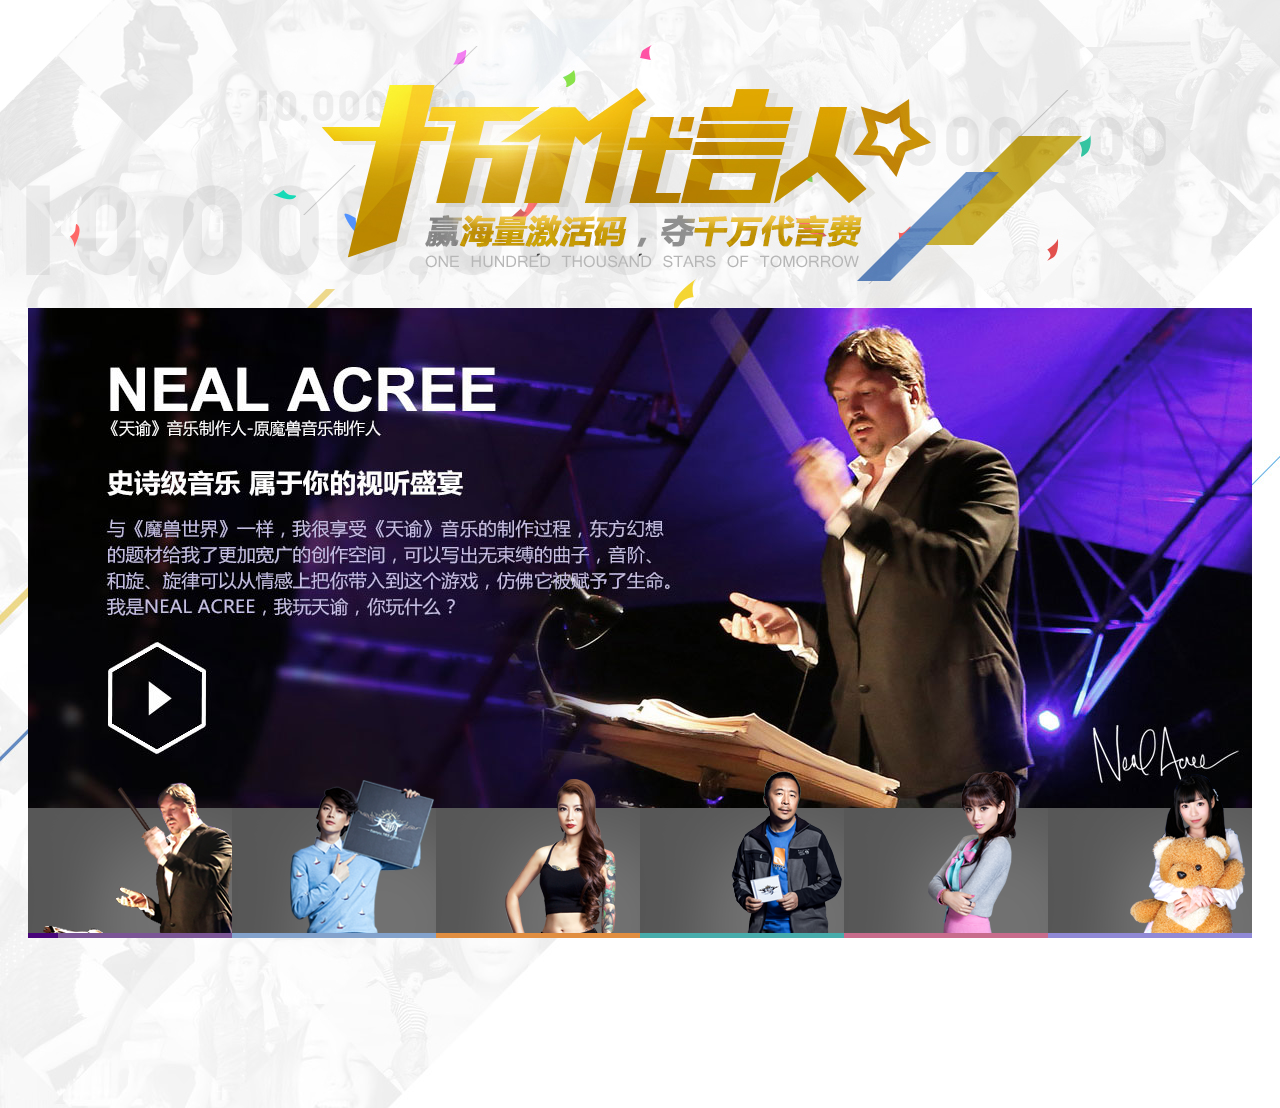
<file: Carousel/carousel1/index.html>
<!DOCTYPE html>
<html>
<head>
<meta charset="utf-8"/>
<title>JS动画演示DEMO</title>
<link rel="stylesheet" href="css/style.css"/>
</head>
<body>
<div class="g-doc">
    <div class="g-hd">
    </div>
    <div class="g-bd">
        <div class="g-mn">
            <div class="m-slides">
                <div class="imgwrap f-cb" id="imgwrap">
                    <div class="banner banner-0" data-index="0"></div>
                    <div class="banner banner-1" data-index="1"></div>
                    <div class="banner banner-2" data-index="2"></div>
                    <div class="banner banner-3" data-index="3"></div>
                    <div class="banner banner-4" data-index="4"></div>
                    <div class="banner banner-5" data-index="5"></div>
                </div>
            </div>
            <div class="m-nav">
                <div class="navswrap f-cb" id="navswrap">
                    <div class="navwrap navwrap-0" data-index="0">
                        <div class="nav"></div>
                        <div class="prcsswrap">
                            <div class="prcss"></div>
                        </div>
                    </div>
                    <div class="navwrap navwrap-1" data-index="1">
                        <div class="nav"></div>
                        <div class="prcsswrap">
                            <div class="prcss"></div>
                        </div>
                    </div>
                    <div class="navwrap navwrap-2" data-index="2">
                        <div class="nav"></div>
                        <div class="prcsswrap">
                            <div class="prcss"></div>
                        </div>
                    </div>
                    <div class="navwrap navwrap-3" data-index="3">
                        <div class="nav"></div>
                        <div class="prcsswrap">
                            <div class="prcss"></div>
                        </div>
                    </div>
                    <div class="navwrap navwrap-4" data-index="4">
                        <div class="nav nav-4"></div>
                        <div class="prcsswrap">
                            <div class="prcss"></div>
                        </div>
                    </div>
                    <div class="navwrap navwrap-5" data-index="5">
                        <div class="nav"></div>
                        <div class="prcsswrap">
                            <div class="prcss"></div>
                        </div>
                    </div>
                </div>
            </div>
        </div>
    </div>
</div>
<script type="text/javascript">
(function () {
    var SPEED = 500;//图片切换速度
    var STEP = 10;//图片切换步长
    var NUMBER = 6;//图片数量
    var DURATION = 5000;//单张图片停留时间
    var INTERVAL = 50;//进度条变化时间间隔
    var PREV = 0;//上一张图片索引
    var CURRENT = 0;//当前图片索引
    var NEXT = CURRENT + 1;//下一张图片的索引
    var $ = function (id) {
        return document.getElementById(id);
    }
    var getNum = function (str) {
        if (!str) {
            return 0;
        } else {
            return parseInt(str.split('px')[0]);
        }
    }
    //进度条动画
    var process = function (prcsswrap, drtn, intrvl, callback) {
        var width = prcsswrap.clientWidth;
        var prcss = prcsswrap.getElementsByClassName('prcss')[0];
        var count = drtn/intrvl;
        var offset = Math.floor(width/count);
        var tmpCurrent = CURRENT;
        var step = function () {
            if (tmpCurrent !== CURRENT) {
                prcss.style.width = '0px';
                return;
            }
            var des = getNum(prcss.style.width) + offset;
            if (des < width) {
                prcss.style.width = getNum(prcss.style.width) + offset + 'px';
            } else if (des = width) {
                clearInterval(intervalId);
                prcss.style.width = '0px';
                PREV = CURRENT;
                CURRENT = NEXT;
                NEXT++;
                NEXT = NEXT%NUMBER;
                if (callback)
                    callback();
            } else {
                prcss.style.width = width + 'px';
            }
        }
        var intervalId = setInterval(step, intrvl);
    };
    //位移动画
    var animation = function (ele, from, to, callback) {
        var distance = Math.abs(to - from);
        var cover = 0;
        var symbol = (to - from)/distance;
        var stepLength = Math.floor((distance*STEP)/SPEED);
        var step = function () {
            var des = cover + stepLength;
            if (des < distance) {
                cover += stepLength;
                ele.style.left = getNum(ele.style.left) + stepLength*symbol + 'px';
            } else {
                clearInterval(intervalId);
                ele.style.left = to + 'px';
                if (callback)
                    callback();
            }
        }
        var intervalId = setInterval(step, STEP);
    }
    //与DOM相关的操作要在页面加载完全之后执行
    window.onload = function () {
        var imgwrap = $('imgwrap');
        var imgs = imgwrap.children;
        var navswrap = $('navswrap');
        var navs = navswrap.children;
        //图片轮播动画
        var slide = function (drtn, intrvl, callback) {
            var from = -PREV*1224;
            var to = -CURRENT*1224;
            animation(imgwrap, from, to, callback);
        }
        //切换（进度条动画+位移动画）
        var goOn = function (drtn, intrvl) {
            var currentNav = navs[CURRENT];
            var prcsswrap = currentNav.getElementsByClassName('prcsswrap')[0];
            process(prcsswrap, drtn, intrvl, function () {
                slide(drtn, intrvl, function () {
                    goOn(drtn, intrvl);
                });
            });
        }
        //响应点击
        $('navswrap').addEventListener('click', (function () {
            var getElement = function (eve, filter) {
                var element = eve.target;
                while (element) {
                    if (filter(element))
                        return element;
                    element = element.parentNode;
                }
            }
            return function (event) {
                var des = getElement(event, function (ele) {
                    return (ele.className.indexOf('navwrap') !== -1);
                })
                var index = parseInt(des.dataset.index);
                PREV = CURRENT;
                CURRENT = index;
                NEXT = (CURRENT+1)%NUMBER;
                slide(DURATION, INTERVAL, function () {
                    goOn(DURATION, INTERVAL);
                });
            }
        })());
        //开始动画
        goOn(DURATION, INTERVAL);
    }
})()
</script>
</body>
</html>
</file>
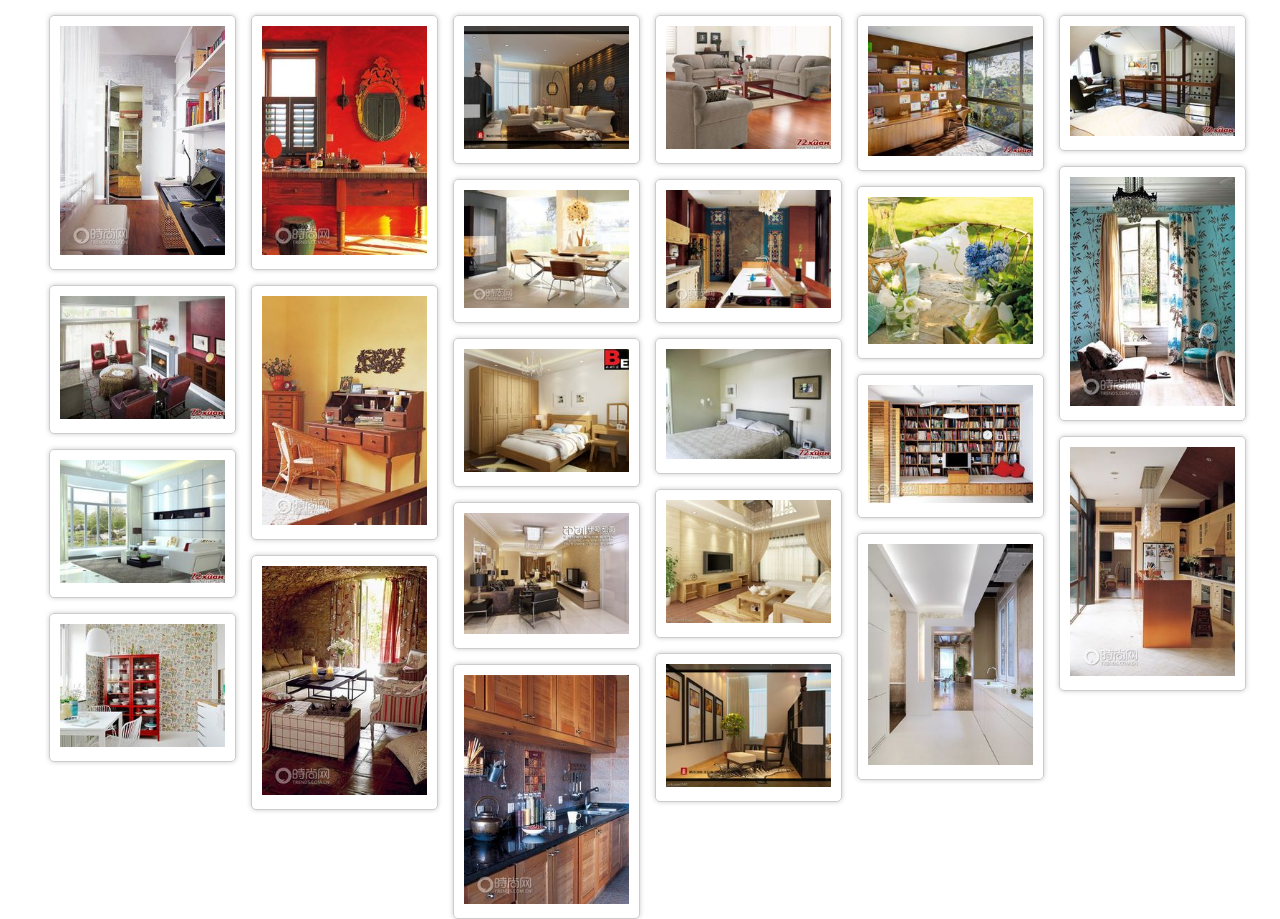
<file: waterfall_flow_layout/jquery_waterfall_layout/index.html>
<!doctype html>
<html lang="en">
<head>
	<meta charset="UTF-8">
	<title>waterfall_flow_layout</title>
	<link rel="stylesheet" href="./css/style.css">
	<script src="./js/jquery-1.8.3.min.js"></script>
</head>
<body>
	<!--瀑布流特点：等宽不等高,第二行的第一张图片要加载到第一行中最矮的图片的下面-->
	<div id="main">
		<div class="box">
			<div class="pic">
				<img src="./images/0.jpg">				
			</div>
		</div>
		<div class="box">
			<div class="pic">
				<img src="./images/1.jpg">				
			</div>
		</div>
		<div class="box">
			<div class="pic">
				<img src="./images/2.jpg">				
			</div>
		</div>
		<div class="box">
			<div class="pic">
				<img src="./images/3.jpg">				
			</div>
		</div>
		<div class="box">
			<div class="pic">
				<img src="./images/4.jpg">				
			</div>
		</div>
		<div class="box">
			<div class="pic">
				<img src="./images/5.jpg">				
			</div>
		</div>
		<div class="box">
			<div class="pic">
				<img src="./images/6.jpg">				
			</div>
		</div>
		<div class="box">
			<div class="pic">
				<img src="./images/7.jpg">				
			</div>
		</div>
		<div class="box">
			<div class="pic">
				<img src="./images/8.jpg">				
			</div>
		</div>
		<div class="box">
			<div class="pic">
				<img src="./images/9.jpg">				
			</div>
		</div>
		<div class="box">
			<div class="pic">
				<img src="./images/10.jpg">				
			</div>
		</div>
		<div class="box">
			<div class="pic">
				<img src="./images/11.jpg">				
			</div>
		</div>
		<div class="box">
			<div class="pic">
				<img src="./images/12.jpg">				
			</div>
		</div>
		<div class="box">
			<div class="pic">
				<img src="./images/13.jpg">				
			</div>
		</div>
		<div class="box">
			<div class="pic">
				<img src="./images/14.jpg">				
			</div>
		</div>
		<div class="box">
			<div class="pic">
				<img src="./images/15.jpg">				
			</div>
		</div>
		<div class="box">
			<div class="pic">
				<img src="./images/16.jpg">				
			</div>
		</div>
		<div class="box">
			<div class="pic">
				<img src="./images/17.jpg">				
			</div>
		</div>
		<div class="box">
			<div class="pic">
				<img src="./images/18.jpg">				
			</div>
		</div>
		<div class="box">
			<div class="pic">
				<img src="./images/19.jpg">				
			</div>
		</div>
		<div class="box">
			<div class="pic">
				<img src="./images/20.jpg">				
			</div>
		</div>
		<div class="box">
			<div class="pic">
				<img src="./images/21.jpg">				
			</div>
		</div>
		<div class="box">
			<div class="pic">
				<img src="./images/22.jpg">				
			</div>
		</div>
		<div class="box">
			<div class="pic">
				<img src="./images/23.jpg">				
			</div>
		</div>
	</div>
	<script src="./js/jquery_waterfall_flow_layout.js"></script>
</body>
</html>
</file>
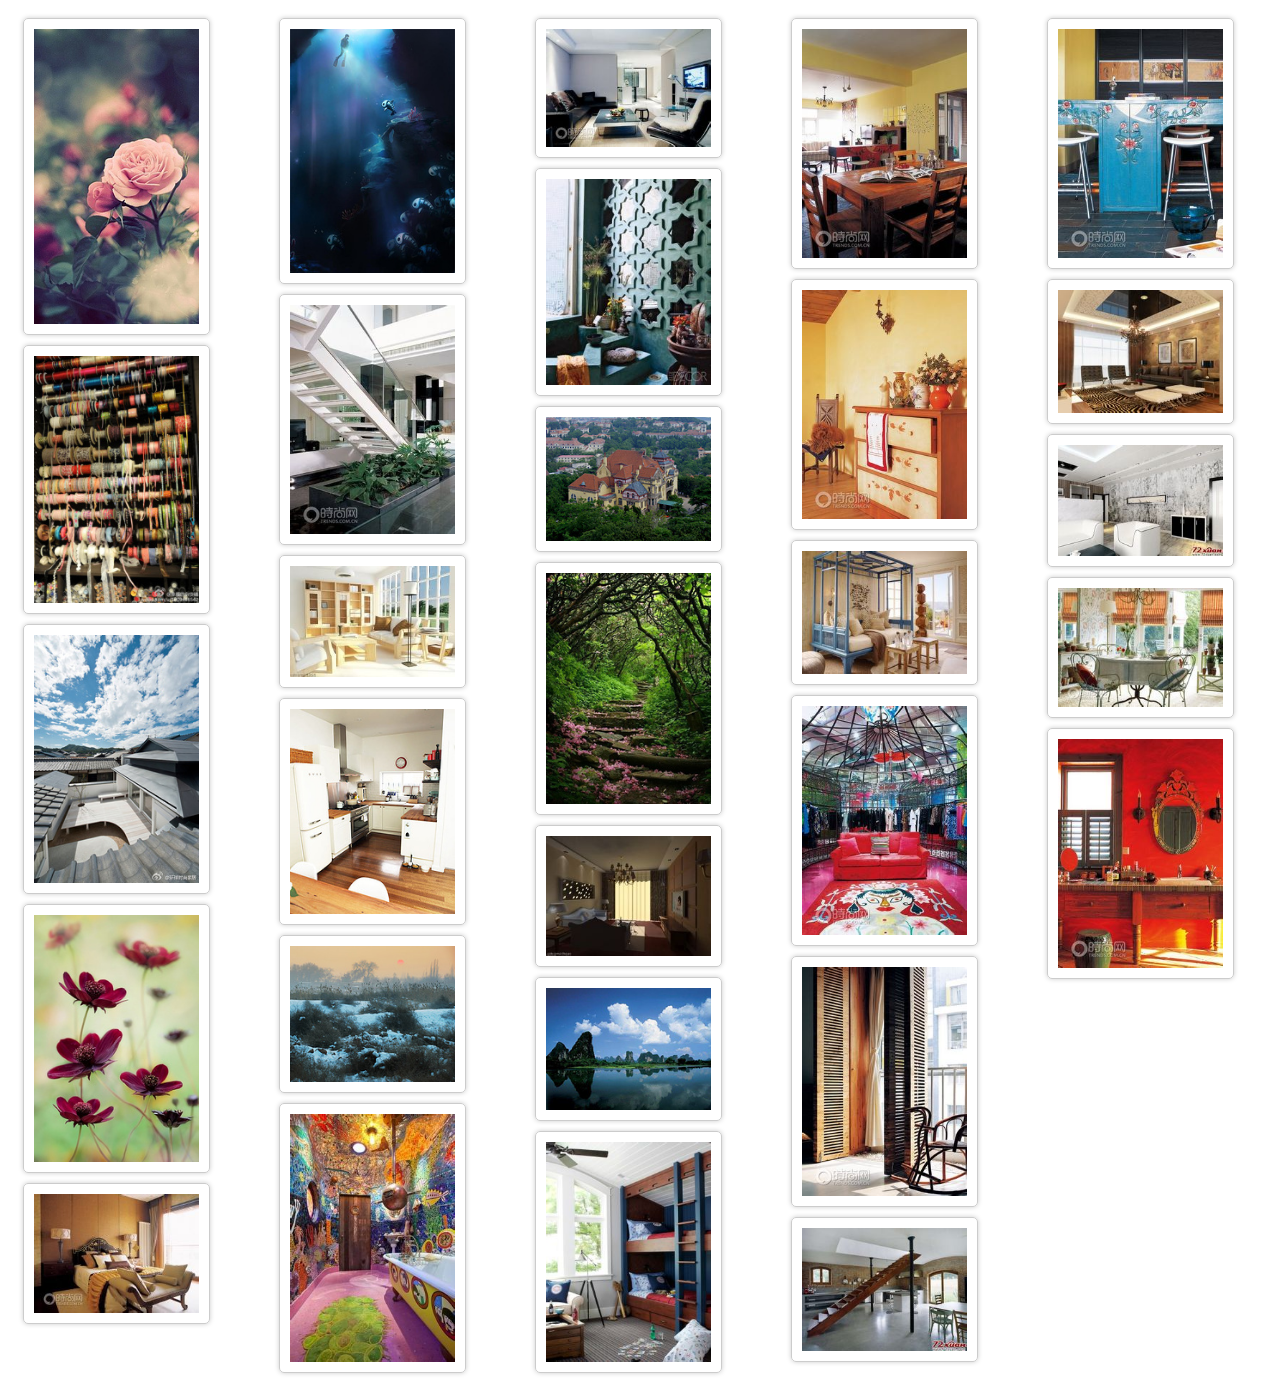
<file: waterfall_flow_layout/css3_waterfall_flow_layout.html>
<!doctype html>
<html lang="en">
<head>
	<meta charset="UTF-8">
	<title>css3_waterfall_flow_layout</title>
	<style>
		#main{
    		/* 设置列宽，202 = 图片宽度165 + 内边距10*2 + 边框1*2 + box的15 */
    		-webkit-column-width: 202px;  
    		-moz-column-width: 202px;
    		-o-column-width:202px;
    		-ms-column-width:202px;
    		/*设置列数为6， 但是没必要再设置了，浏览器会自己统计设置应该显示几列*/
    		/*-webkit-column-width:5;  
    		-moz-column-width: 5;
    		-o-column-width:5;
    		-ms-column-width:5;*/  
		}
		.box{
    		padding: 10px 0 0 15px;
		}
		.pic{
    		padding:10px;
    		border:1px solid #ccc;
    		border-radius: 5px;
    		box-shadow:0 0 5px #ccc; 
    		width:165px;
		}
		.pic img{
    		display: block;
    		width:165px;
   			height: auto;
		}
	</style>
</head>
<body>
	<div id="main">
		<div class="box">
			<div class="pic">
				<img src="./images/0.jpg">				
			</div>
		</div>
		<div class="box">
			<div class="pic">
				<img src="./images/1.jpg">				
			</div>
		</div>
		<div class="box">
			<div class="pic">
				<img src="./images/2.jpg">				
			</div>
		</div>
		<div class="box">
			<div class="pic">
				<img src="./images/3.jpg">				
			</div>
		</div>
		<div class="box">
			<div class="pic">
				<img src="./images/4.jpg">				
			</div>
		</div>
		<div class="box">
			<div class="pic">
				<img src="./images/5.jpg">				
			</div>
		</div>
		<div class="box">
			<div class="pic">
				<img src="./images/6.jpg">				
			</div>
		</div>
		<div class="box">
			<div class="pic">
				<img src="./images/7.jpg">				
			</div>
		</div>
		<div class="box">
			<div class="pic">
				<img src="./images/8.jpg">				
			</div>
		</div>
		<div class="box">
			<div class="pic">
				<img src="./images/9.jpg">				
			</div>
		</div>
		<div class="box">
			<div class="pic">
				<img src="./images/10.jpg">				
			</div>
		</div>
		<div class="box">
			<div class="pic">
				<img src="./images/11.jpg">				
			</div>
		</div>
		<div class="box">
			<div class="pic">
				<img src="./images/12.jpg">				
			</div>
		</div>
		<div class="box">
			<div class="pic">
				<img src="./images/13.jpg">				
			</div>
		</div>
		<div class="box">
			<div class="pic">
				<img src="./images/14.jpg">				
			</div>
		</div>
		<div class="box">
			<div class="pic">
				<img src="./images/15.jpg">				
			</div>
		</div>
		<div class="box">
			<div class="pic">
				<img src="./images/16.jpg">				
			</div>
		</div>
		<div class="box">
			<div class="pic">
				<img src="./images/17.jpg">				
			</div>
		</div>
		<div class="box">
			<div class="pic">
				<img src="./images/18.jpg">				
			</div>
		</div>
		<div class="box">
			<div class="pic">
				<img src="./images/19.jpg">				
			</div>
		</div>
		<div class="box">
			<div class="pic">
				<img src="./images/20.jpg">				
			</div>
		</div>
		<div class="box">
			<div class="pic">
				<img src="./images/21.jpg">				
			</div>
		</div>
		<div class="box">
			<div class="pic">
				<img src="./images/22.jpg">				
			</div>
		</div>
		<div class="box">
			<div class="pic">
				<img src="./images/23.jpg">				
			</div>
		</div>
		<div class="box">
			<div class="pic">
				<img src="./images/24.jpg">				
			</div>
		</div>
		<div class="box">
			<div class="pic">
				<img src="./images/25.jpg">				
			</div>
		</div>
		<div class="box">
			<div class="pic">
				<img src="./images/26.jpg">				
			</div>
		</div>
		<div class="box">
			<div class="pic">
				<img src="./images/27.jpg">				
			</div>
		</div>
		<div class="box">
			<div class="pic">
				<img src="./images/28.jpg">				
			</div>
		</div>
	</div>
</body>
</html>
</file>
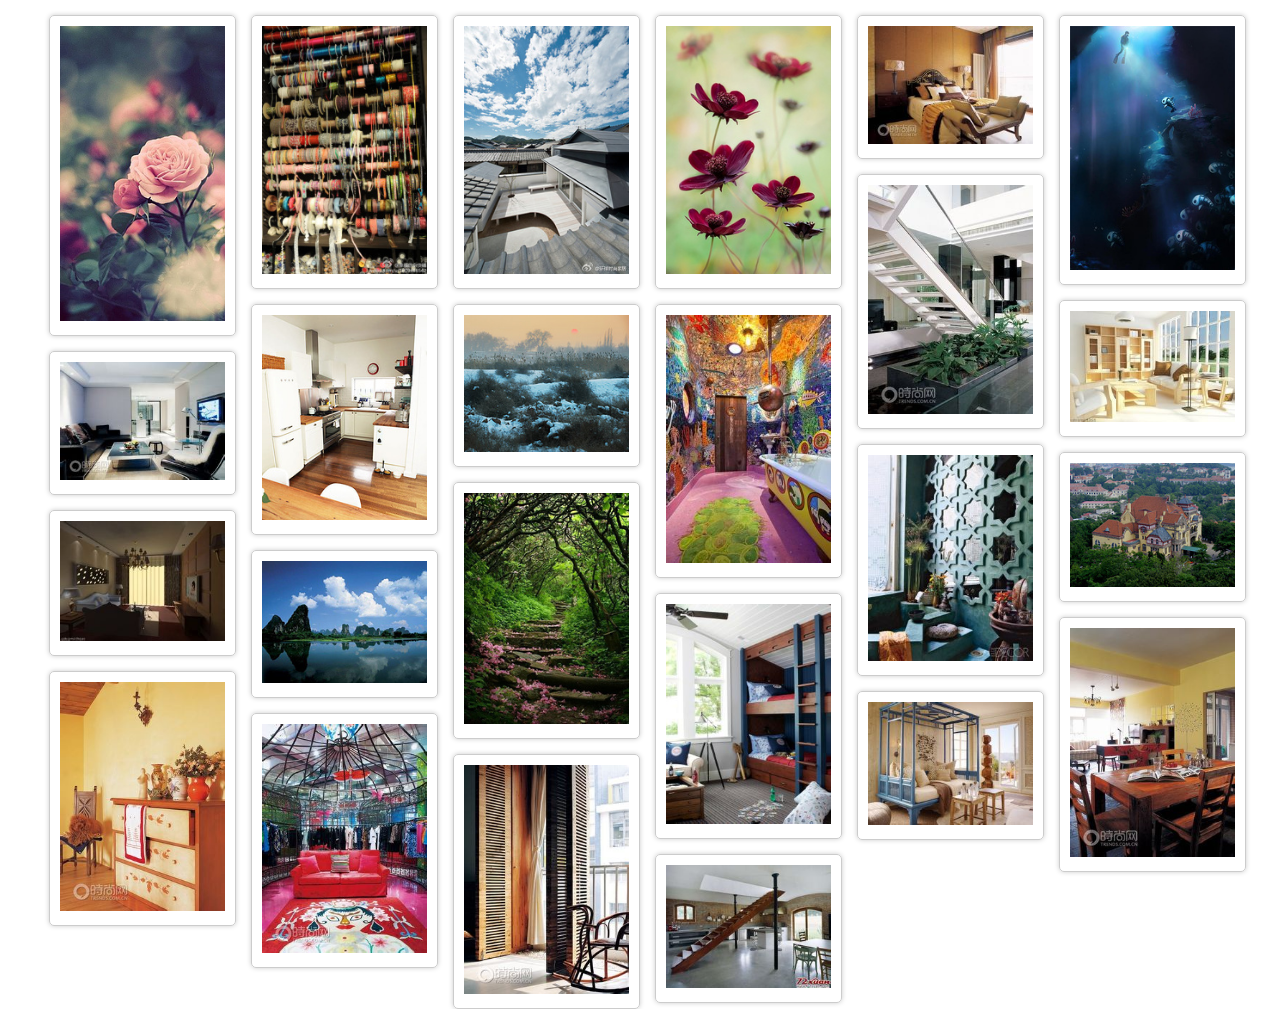
<file: waterfall_flow_layout/jquery_waterfall_flow_layout.html>
<!doctype html>
<html lang="en">
<head>
	<meta charset="UTF-8">
	<title>waterfall_flow_layout</title>
	<script src="./js/jquery-1.8.3.min.js"></script>
	<style>
		*{
		    margin: 0;
		    padding: 0;
		}
		#main{
		    position: relative;
		}
		.box{
		    padding: 15px 0 0 15px;     /*设置顶部和底部的距离*/
		    float: left;                /*设置图片浮动（显示在同一行）*/
		}
		.pic{
		    padding: 10px;              /*内边距*/
		    border:1px solid #ccc;    /*边框*/
		    border-radius: 5px;         /*圆角*/
		    box-shadow: 0 0 5px #ccc; /*设置阴影，水平和垂直阴影都为0，阴影程度为5px*/
		}
		.pic img{
		    width:165px;                /*设置图片都等宽*/
		    height: auto;
		}
	</style>
</head>
<body>
	<div id="main">
		<div class="box">
			<div class="pic">
				<img src="./images/0.jpg">				
			</div>
		</div>
		<div class="box">
			<div class="pic">
				<img src="./images/1.jpg">				
			</div>
		</div>
		<div class="box">
			<div class="pic">
				<img src="./images/2.jpg">				
			</div>
		</div>
		<div class="box">
			<div class="pic">
				<img src="./images/3.jpg">				
			</div>
		</div>
		<div class="box">
			<div class="pic">
				<img src="./images/4.jpg">				
			</div>
		</div>
		<div class="box">
			<div class="pic">
				<img src="./images/5.jpg">				
			</div>
		</div>
		<div class="box">
			<div class="pic">
				<img src="./images/6.jpg">				
			</div>
		</div>
		<div class="box">
			<div class="pic">
				<img src="./images/7.jpg">				
			</div>
		</div>
		<div class="box">
			<div class="pic">
				<img src="./images/8.jpg">				
			</div>
		</div>
		<div class="box">
			<div class="pic">
				<img src="./images/9.jpg">				
			</div>
		</div>
		<div class="box">
			<div class="pic">
				<img src="./images/10.jpg">				
			</div>
		</div>
		<div class="box">
			<div class="pic">
				<img src="./images/11.jpg">				
			</div>
		</div>
		<div class="box">
			<div class="pic">
				<img src="./images/12.jpg">				
			</div>
		</div>
		<div class="box">
			<div class="pic">
				<img src="./images/13.jpg">				
			</div>
		</div>
		<div class="box">
			<div class="pic">
				<img src="./images/14.jpg">				
			</div>
		</div>
		<div class="box">
			<div class="pic">
				<img src="./images/15.jpg">				
			</div>
		</div>
		<div class="box">
			<div class="pic">
				<img src="./images/16.jpg">				
			</div>
		</div>
		<div class="box">
			<div class="pic">
				<img src="./images/17.jpg">				
			</div>
		</div>
		<div class="box">
			<div class="pic">
				<img src="./images/18.jpg">				
			</div>
		</div>
		<div class="box">
			<div class="pic">
				<img src="./images/19.jpg">				
			</div>
		</div>
		<div class="box">
			<div class="pic">
				<img src="./images/20.jpg">				
			</div>
		</div>
		<div class="box">
			<div class="pic">
				<img src="./images/21.jpg">				
			</div>
		</div>
		<div class="box">
			<div class="pic">
				<img src="./images/22.jpg">				
			</div>
		</div>
		<div class="box">
			<div class="pic">
				<img src="./images/23.jpg">				
			</div>
		</div>
	</div>
	<script>

		//用jQuery实现瀑布流布局
		$(window).on('load', function(){
		    waterfall();
		    var dataInt = {"data":[{"src":'24.jpg'},{"src":'25.jpg'},{"src":'26.jpg'},{"src":'27.jpg'}]};
		    //滚动条事件
		    $(window).on('scroll', function(){
		        if(checkScrollSlide){
		            $.each(dataInt.data, function(key,value){
		                //利用jquery的两大特点：支持连缀，隐式迭代
		                var oBox = $('<div>').addClass('box').appendTo($('#main'));
		                var oPic = $('<div>').addClass('pic').appendTo($(oBox));                
		                var oImg = $('<img>').attr('src','./images/' + $(value).attr('src')).appendTo($(oPic));
		            });
		        }
		        waterfall();
		    })
		});

		//实现瀑布流布局（不能滚动）
		function waterfall(){
		    var $boxs = $('#main>div'); //获取class为box的元素
		    var w = $boxs.eq(0).outerWidth(); //outerWidth获取的宽度值包含padding border
		    var cols =Math.floor($(window).width() / w ); //计算列数
		    $('#main').width(w*cols).css('margin','0 auto');
		    var hArr = [];
		    $boxs.each(function(index,value){
		        //index 索引 value是一个dom对象
		        var h = $boxs.eq(index).outerHeight();
		        if(index < cols){  //前cols个图片
		            hArr[index] = h;
		        }else{
		            var minH = Math.min.apply(null,hArr);
		            var minHIndex = $.inArray(minH,hArr);
		            //设置从第七张之后的图片的位置
		            $(value).css({ //将dom对象转换成jquery对象
		                'position':'absolute',
		                'top':minH  + 'px',
		                'left': minHIndex*w + 'px'
		            });
		            hArr[minHIndex] += $boxs.eq(index).outerHeight();
		        }
		    });
		}

		//判断是否具备滚动的条件
		function checkScrollSlide(){
		    //获取最后一个元素
		    var $lastBox = $('#main>div').last();
		    var lastBoxDis = $lastBox.offset().top + Math.floor($lastBox.outerHeight() / 2);
		    //获取页面滚走的距离
		    var scrollTop = $(window).scrollTop();
		    //获取可视页面的高度
		    var documentH = $(window).height();
		    return (lastBoxDis < scrollTop + documentH) ? true : false;
		}
	</script>
	
</body>
</html>
</file>
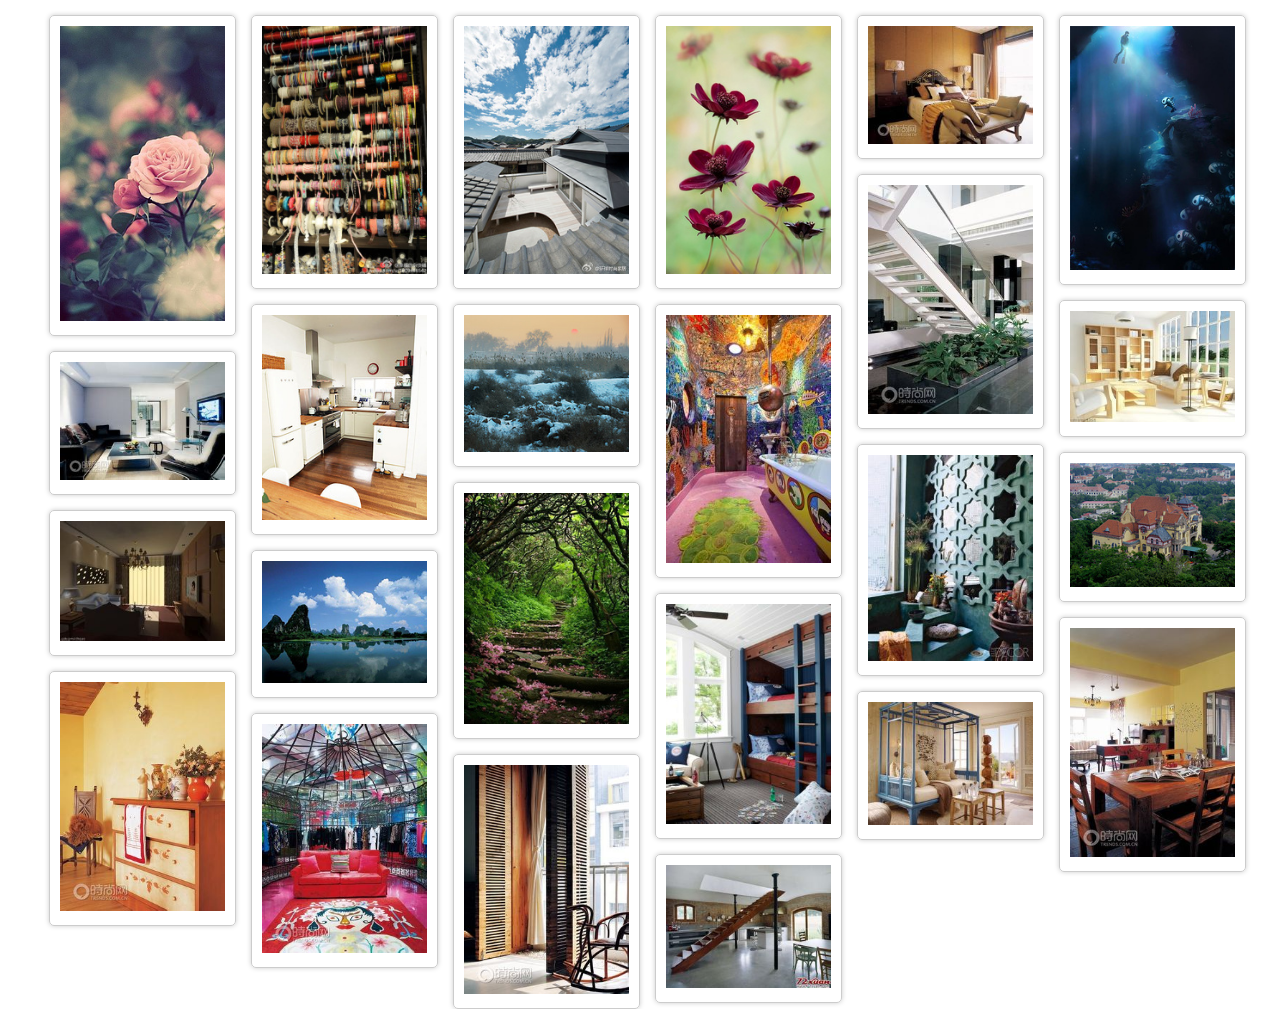
<file: waterfall_flow_layout/js_waterfall_flow_layout.html>
<!doctype html>
<html lang="en">
<head>
	<meta charset="UTF-8">
	<title>js_waterfall_flow_layout</title>
	<style>
		*{
		    margin: 0;
		    padding: 0;
		}
		#main{
		    position: relative;
		}
		.box{
		    padding: 15px 0 0 15px;     /*设置顶部和底部的距离*/
		    float: left;                /*设置图片浮动（显示在同一行）*/
		}
		.pic{
		    padding: 10px;              /*内边距*/
		    border:1px solid #ccc;      /*边框*/
		    border-radius: 5px;         /*圆角*/
		    box-shadow: 0 0 5px #ccc;   /*设置阴影，水平和垂直阴影都为0，阴影程度为5px*/
		}
		.pic img{
		    width:165px;                /*设置图片都等宽*/
		    height: auto;
		}
	</style>
</head>
<body>
	<!--瀑布流特点：等宽不等高,第二行的第一张图片要加载到第一行中最矮的图片的下面-->
	<div id="main">
		<div class="box">
			<div class="pic">
				<img src="./images/0.jpg">				
			</div>
		</div>
		<div class="box">
			<div class="pic">
				<img src="./images/1.jpg">				
			</div>
		</div>
		<div class="box">
			<div class="pic">
				<img src="./images/2.jpg">				
			</div>
		</div>
		<div class="box">
			<div class="pic">
				<img src="./images/3.jpg">				
			</div>
		</div>
		<div class="box">
			<div class="pic">
				<img src="./images/4.jpg">				
			</div>
		</div>
		<div class="box">
			<div class="pic">
				<img src="./images/5.jpg">				
			</div>
		</div>
		<div class="box">
			<div class="pic">
				<img src="./images/6.jpg">				
			</div>
		</div>
		<div class="box">
			<div class="pic">
				<img src="./images/7.jpg">				
			</div>
		</div>
		<div class="box">
			<div class="pic">
				<img src="./images/8.jpg">				
			</div>
		</div>
		<div class="box">
			<div class="pic">
				<img src="./images/9.jpg">				
			</div>
		</div>
		<div class="box">
			<div class="pic">
				<img src="./images/10.jpg">				
			</div>
		</div>
		<div class="box">
			<div class="pic">
				<img src="./images/11.jpg">				
			</div>
		</div>
		<div class="box">
			<div class="pic">
				<img src="./images/12.jpg">				
			</div>
		</div>
		<div class="box">
			<div class="pic">
				<img src="./images/13.jpg">				
			</div>
		</div>
		<div class="box">
			<div class="pic">
				<img src="./images/14.jpg">				
			</div>
		</div>
		<div class="box">
			<div class="pic">
				<img src="./images/15.jpg">				
			</div>
		</div>
		<div class="box">
			<div class="pic">
				<img src="./images/16.jpg">				
			</div>
		</div>
		<div class="box">
			<div class="pic">
				<img src="./images/17.jpg">				
			</div>
		</div>
		<div class="box">
			<div class="pic">
				<img src="./images/18.jpg">				
			</div>
		</div>
		<div class="box">
			<div class="pic">
				<img src="./images/19.jpg">				
			</div>
		</div>
		<div class="box">
			<div class="pic">
				<img src="./images/20.jpg">				
			</div>
		</div>
		<div class="box">
			<div class="pic">
				<img src="./images/21.jpg">				
			</div>
		</div>
		<div class="box">
			<div class="pic">
				<img src="./images/22.jpg">				
			</div>
		</div>
		<div class="box">
			<div class="pic">
				<img src="./images/23.jpg">				
			</div>
		</div>
	</div>


	<script>
		//原生JavaScript实现瀑布流布局
		window.onload= function(){
		    waterfall('main','box');
		    //模拟从后台来的数据
		    var dataInt = {"data":[{"src":'24.jpg'},{"src":'25.jpg'},{"src":'26.jpg'},{"src":'27.jpg'}]};
		    window.onscroll = function(){
		        if(checkScrollSlide){
		            var oParent = document.getElementById('main');
		            //将加载的数据渲染到当前页面的尾部
		            for(var i=0; i <dataInt.data.length; i++){
		                var oBox = document.createElement('div'); //添加 元素节点
		                oBox.className = 'box'; //添加 类名 name属性
		                oParent.appendChild(oBox); //添加子元素到父元素的后面
		                oPic = document.createElement('div');
		                oPic.className = 'pic';
		                oBox.appendChild(oPic);
		                var oImg = document.createElement('img');
		                oImg.src = './images/' + dataInt.data[i].src;
		                oPic.appendChild(oImg);
		            }
		            waterfall('main','box');  //再次调用瀑布流布局
		        }
		    }
		}

		//瀑布流布局计算和实现
		function waterfall(parent, box){
		    //将main下的所有class为box的元素取出来
		    var oParent = document.getElementById(parent);
		    //获取parent父元素下的所有box元素
		    var oBoxes = getByClass(oParent, box);
		    //计算整个页面的列数（ 页面宽 / box的宽 ）
		    //offsetWidth：获取元素的宽度（width + padding + border + 父级padding）
		    var oBoxW = oBoxes[0].offsetWidth;
		    var cols = Math.floor(document.documentElement.clientWidth / oBoxW); //获取页面宽度除以box的宽
		    oParent.style.cssText = 'width:' + oBoxW*cols + 'px;margin:0 auto;'; //设置main的宽度,设置之后居中
		    var hArr = []; //数组中先存的是第一行的6张图片的高度，之后存的是每一列的图片的高度
		    for(var i=0; i<oBoxes.length; i++){
		        if(i < cols){
		            hArr.push(oBoxes[i].offsetHeight);
		        }else{
		            var minH = Math.min.apply(null,hArr); //apply()改变函数（方中）this的指向
		            var oIndex = getMinhIndex(hArr, minH); //数组中值最小的索引
		            //改变盒子的位置
		            oBoxes[i].style.position = 'absolute';
		            oBoxes[i].style.top = minH + 'px';
		            //oBoxes[i].style.left = oBoxW * oIndex + 'px';
		            oBoxes[i].style.left =  oBoxes[oIndex].offsetLeft + 'px'; //另一种方法
		            //改变最小值 ： 原来的值 + 新加的图片的值
		            hArr[oIndex] += oBoxes[i].offsetHeight;
		        }
		    }
		}

		//根据class获取元素(获取指定父元素下的所有子元素)
		function getByClass(parent, className){
		    var boxArr = [];  //用来存储取到的所有class为box元素
		    var oElements = parent.getElementsByTagName('*');
		    //遍历所有获取到的元素
		    for(var i = 0; i<oElements.length; i++){
		        if(oElements[i].className == className){
		            boxArr.push(oElements[i]);
		        }
		    }
		    return boxArr;
		} 

		//找出数组中的最小值的索引
		function getMinhIndex(arr,val){
		    for(var i in arr){
		        if(arr[i] == val){
		            return i;
		        }
		    }
		}

		//检查是否具备滚动加载数据块的条件 (以最后一个数据块的距离为判断条件)
		function checkScrollSlide(){
		    var oParent = document.getElementById('main');
		    var oBoxs = getByClass(oParent,'box'); //找出最后一个元素盒子
		    //找出最后一个元素盒子距离顶部的高度
		    var lastBoxH = oBoxs[oBoxs.length - 1].offsetTop + Math.floor(oBoxs[oBoxs.length-1].offsetHeight / 2);
		    //滚动条向下滚动的距离（上面看不见的）
		    var scrollTop = document.body.scrollTop || document.documentElement.scrollTop;
		    //当前浏览器页面的可视高度
		    var height = document.body.clientHeight || document.documentElement.clientHeight;
		    return (lastBoxH > scrollTop + height) ? true : false;
		}

	</script>

</body>
</html>
</file>
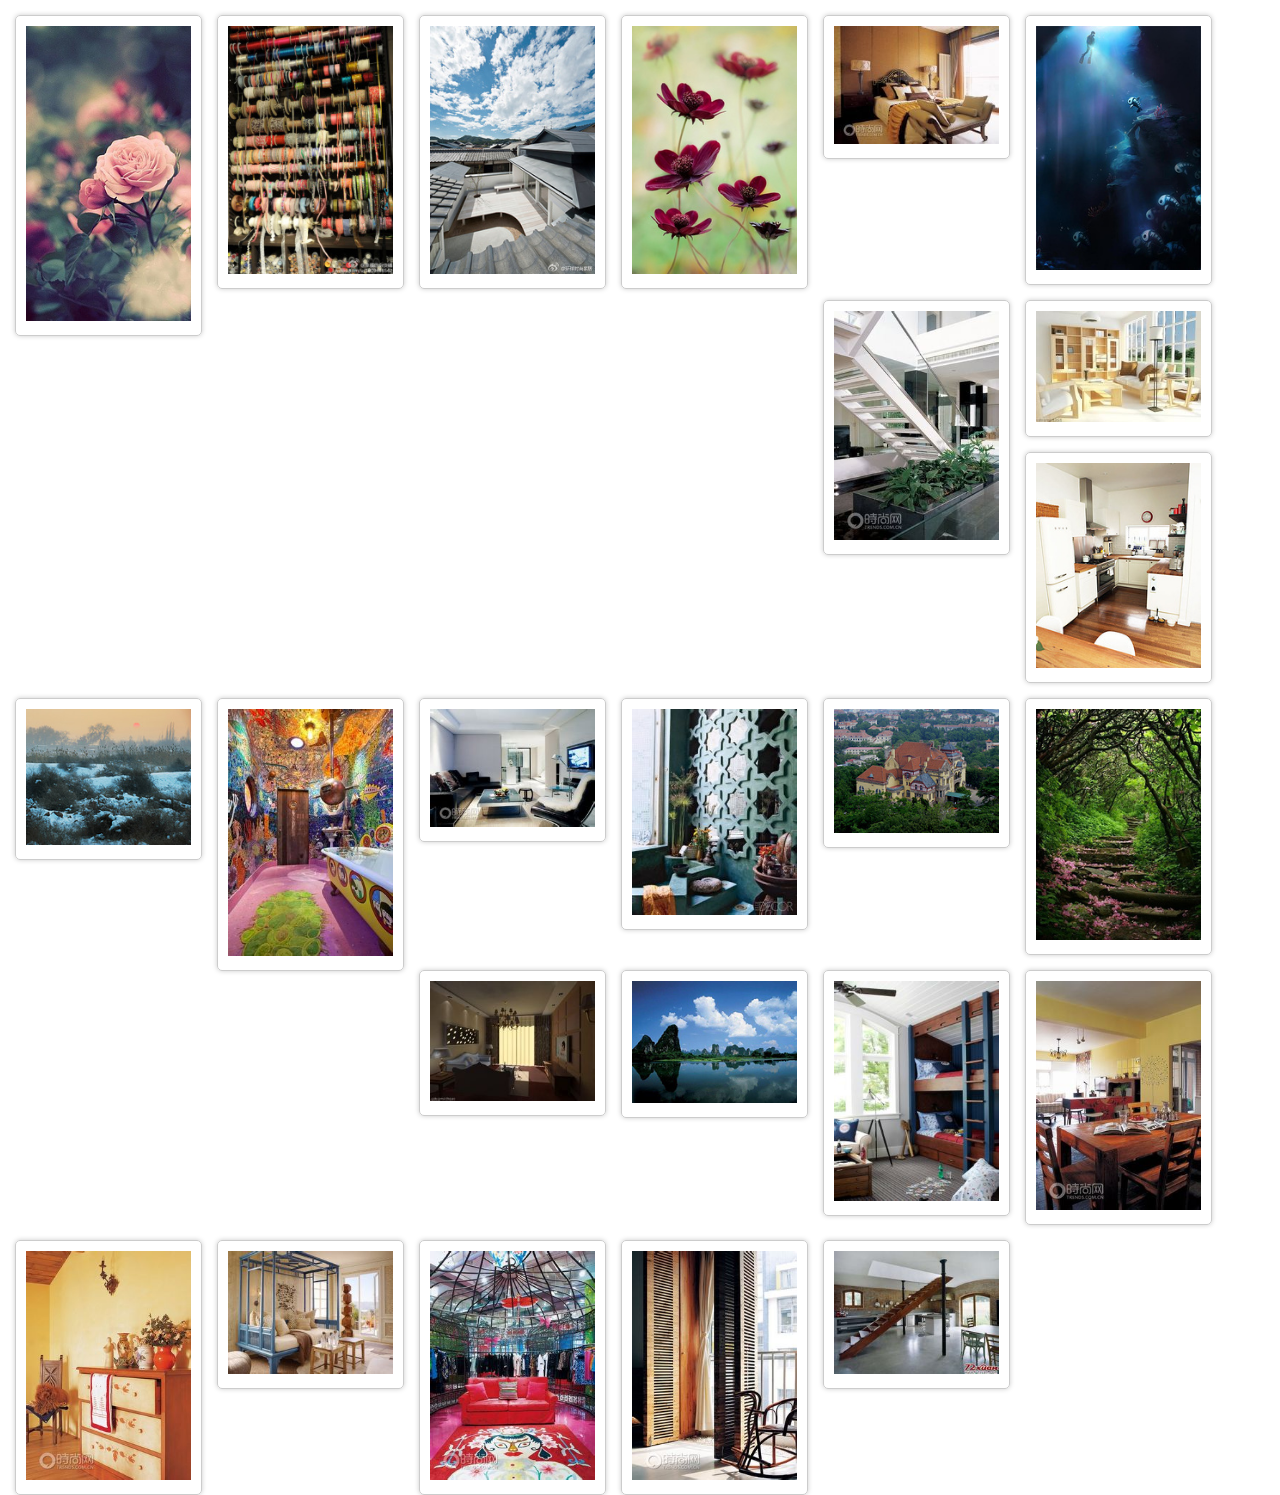
<file: waterfall_flow_layout/waterfall_index.html>
<!doctype html>
<html lang="en">
<head>
	<meta charset="UTF-8">
	<title>waterfall_flow_layout</title>
	<link rel="stylesheet" href="./style.css">
</head>
<body>
	<!--瀑布流特点：等宽不等高,第二行的第一张图片要加载到第一行中最矮的图片的下面-->
	<div id="main">
		<div class="box">
			<div class="pic">
				<img src="./images/0.jpg">				
			</div>
		</div>
		<div class="box">
			<div class="pic">
				<img src="./images/1.jpg">				
			</div>
		</div>
		<div class="box">
			<div class="pic">
				<img src="./images/2.jpg">				
			</div>
		</div>
		<div class="box">
			<div class="pic">
				<img src="./images/3.jpg">				
			</div>
		</div>
		<div class="box">
			<div class="pic">
				<img src="./images/4.jpg">				
			</div>
		</div>
		<div class="box">
			<div class="pic">
				<img src="./images/5.jpg">				
			</div>
		</div>
		<div class="box">
			<div class="pic">
				<img src="./images/6.jpg">				
			</div>
		</div>
		<div class="box">
			<div class="pic">
				<img src="./images/7.jpg">				
			</div>
		</div>
		<div class="box">
			<div class="pic">
				<img src="./images/8.jpg">				
			</div>
		</div>
		<div class="box">
			<div class="pic">
				<img src="./images/9.jpg">				
			</div>
		</div>
		<div class="box">
			<div class="pic">
				<img src="./images/10.jpg">				
			</div>
		</div>
		<div class="box">
			<div class="pic">
				<img src="./images/11.jpg">				
			</div>
		</div>
		<div class="box">
			<div class="pic">
				<img src="./images/12.jpg">				
			</div>
		</div>
		<div class="box">
			<div class="pic">
				<img src="./images/13.jpg">				
			</div>
		</div>
		<div class="box">
			<div class="pic">
				<img src="./images/14.jpg">				
			</div>
		</div>
		<div class="box">
			<div class="pic">
				<img src="./images/15.jpg">				
			</div>
		</div>
		<div class="box">
			<div class="pic">
				<img src="./images/16.jpg">				
			</div>
		</div>
		<div class="box">
			<div class="pic">
				<img src="./images/17.jpg">				
			</div>
		</div>
		<div class="box">
			<div class="pic">
				<img src="./images/18.jpg">				
			</div>
		</div>
		<div class="box">
			<div class="pic">
				<img src="./images/19.jpg">				
			</div>
		</div>
		<div class="box">
			<div class="pic">
				<img src="./images/20.jpg">				
			</div>
		</div>
		<div class="box">
			<div class="pic">
				<img src="./images/21.jpg">				
			</div>
		</div>
		<div class="box">
			<div class="pic">
				<img src="./images/22.jpg">				
			</div>
		</div>
		<div class="box">
			<div class="pic">
				<img src="./images/23.jpg">				
			</div>
		</div>
	</div>
	<script src="./js_waterfall_flow_layout.js"></script>
</body>
</html>
</file>
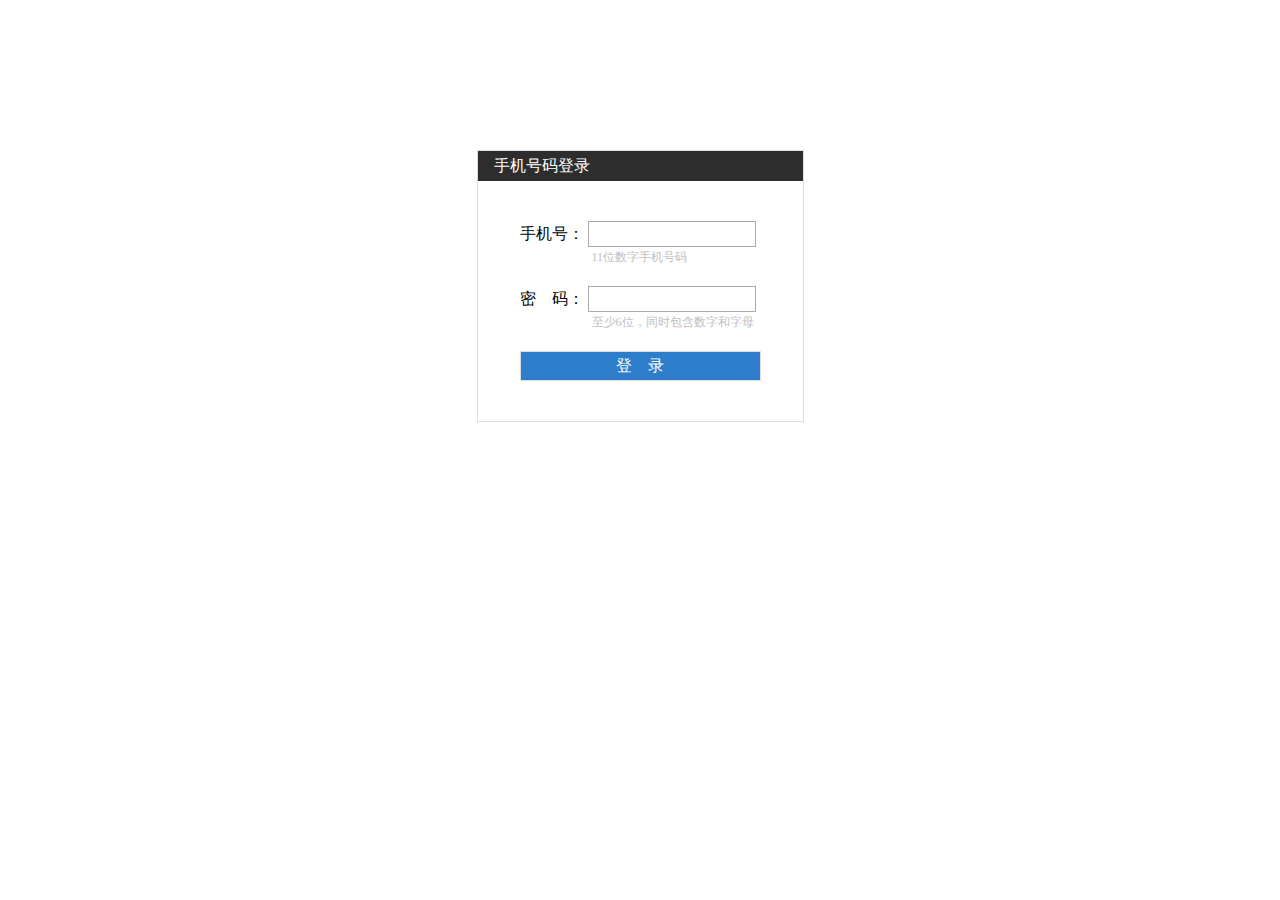
<file: 表单小应用/login.html>
<!DOCTYPE html>
<html>
<head>
	<meta charset="UTF-8">
	<title>login</title>
	<style>
		body, button, input, legend{
            margin: 0;
            padding: 0;
            font: 16px "微软雅黑";
        }
		.m-form{
            margin: 150px auto;
            width: 325px;
            border: 1px solid #ddd;
        }
		.m-form legend{
            width: 100%;
            line-height: 30px;
            text-indent: 1em;
            color: #fff;
            background-color: #2d2d2d;
        }
		.m-form fieldset{
            border: none;
            padding: 20px;
        }
		.m-form div{
            margin: 20px;
        }
		.m-form button{
            width: 100%;
            height: 30px;
            color: #fff;
            border: 1px solid #ddd;
            cursor: pointer;
            background-color: #2d7dca;
        }
		.m-form .msg{
            margin:5px;
            text-align:center;
            display:none;
        }
		.m-form .tip{
            padding-left:6em;
            font-size:12px;
            color:#C0C0C0;
        }
		.m-form .j-err{
            display:block;
            color:#FF0000;
        }
		.m-form .j-suc{
            display:block;
            color:#158226;
        }
		.m-form .u-txt{
            width: 160px;
            padding: 3px;
            border:1px solid #aaa;
        }
		.m-form .j-error{
            border-color: #f00;
            background-color: #FFE7E7;
        }
		.m-form .j-disabled{
            cursor: default;
            background-color: #ddd;
        }
	</style>
</head>
<body>

	<form action="./login" class="m-form" name="loginForm" target="result" autocomplete="off">
        <!--表单顶部-->
        <legend>手机号码登录</legend>
        <fieldset>
            <!--错误提示信息-->
            <div class="msg" id="message"></div>
            <!--输入手机号码-->
            <div>
                <label for="telephone">手机号：</label>
                <input id="telephone" name="telephone" type="tel" class="u-txt" maxlength="11" required pattern="^0?(13[0-9]|15[012356789]|18[0236789]|14[57])[0-9]{8}$"><br/>
                <span class="tip">11位数字手机号码</span>
            </div>
             <!--密码输入-->
            <div>
                <label for="password">密　码：</label>
                <input id="password" name="password" type="password" class="u-txt"><br/>
                <span class="tip">至少6位，同时包含数字和字母</span>
            </div>
            <!--登录提交按钮-->
            <div>
                <button name="loginBtn">登　录</button>
            </div>
        </fieldset>
	</form>

     <!--通过iframe无刷新提交表单-->
	<iframe name="result" id="result" style="display:none;"></iframe>

	<script>
        (function(){
            var form = document.forms.loginForm,
                nmsg = document.getElementById('message');
            
            // 密码加密
            function md5(msg){
            	return msg;
            }

            // 显示信息
            function showMessage(clazz,msg){
            	if (!clazz){
        	    	nmsg.innerHTML = '';
        	    	nmsg.classList.remove('j-suc');
        	    	nmsg.classList.remove('j-err');
            	}else{
        	    	nmsg.innerHTML = msg;
        	    	nmsg.classList.add(clazz);
            	}
            }
            
            // 禁用提交按钮
            function disableSubmit(disabled){
            	form.loginBtn.disabled = !!disabled;
            	var method = !disabled?'remove':'add';
                form.loginBtn.classList[method]('j-disabled');
            }
        
            // 手机号验证失败
            function invalidInput(node,msg){
            	showMessage('j-err',msg);
            	node.classList.add('j-error');
            	node.focus();
            }
        
            // 清除原来的状态
            function clearInvalid(node){
            	showMessage();
            	node.classList.remove('j-error');
            }
             
             // 验证手机号
            form.telephone.addEventListener('invalid',function(event){
            		event.preventDefault();
            		var input = form.telephone;
        			invalidInput(input,'请输入正确的手机号码');
            });

            // 状态恢复
            form.addEventListener('input',function(event){
                	
                	clearInvalid(event.target); // 还原错误状态
                    disableSubmit(false);       // 还原登录按钮状态
            });
        
            // 验证密码
            form.addEventListener('submit',function(event){
                    var input = form.password,
                        pswd = input.value,
                        emsg = '';
                    if (pswd.length<6){
                    	emsg = '密码长度必须大于6位';
                    }else if(!/\d/.test(pswd)||!/[a-z]/i.test(pswd)){
                    	emsg = '密码必须包含数字和字母';
                    }
                    if (!!emsg){              // 密码验证不通过
                    	event.preventDefault();
                    	invalidInput(input,emsg);
            			return;
                    }
                    input.value = md5(pswd);  // 加密密码
                    disableSubmit(true);      // 禁用提交按钮
                }
            );
            
            // 利用iframe无刷新提交表单
            var frame = document.getElementById('result');
            frame.addEventListener('load',function(event){
            		try{
            			var result = JSON.parse(frame.contentWindow.document.body.textContent);
            			// 还原登录按钮状态
            			disableSubmit(false);
                    	// 识别登录结果
            			if (result.code===200){
            				showMessage('j-suc','登录成功！');
            				form.reset();
            			}
            		}catch(ex){
            			// ignore
            		}
            	}
            );
            
        })();
	</script>
</body>
</html>
</file>
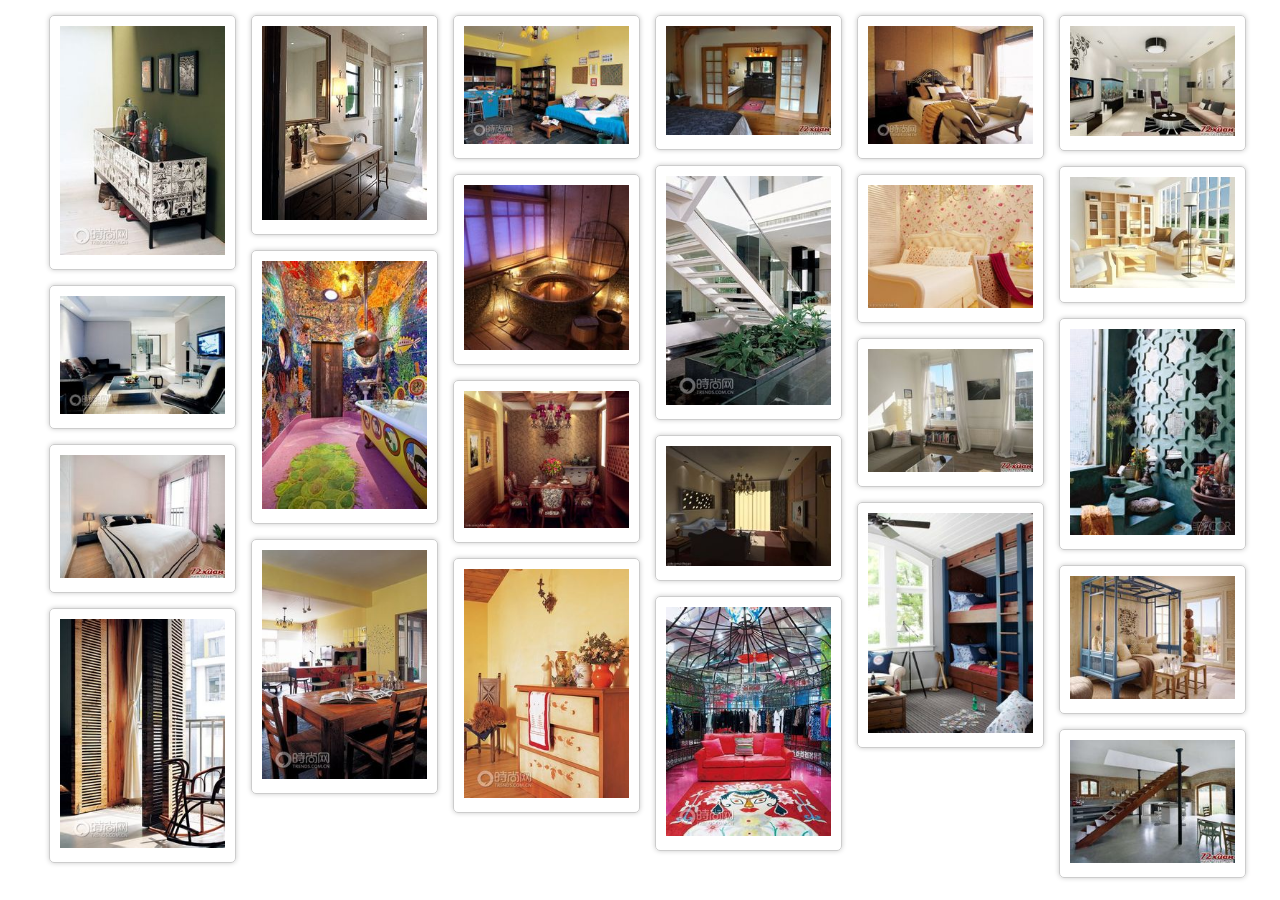
<file: waterfall_flow_layout/js_waterfall_layout/waterfall_index.html>
<!doctype html>
<html lang="en">
<head>
	<meta charset="UTF-8">
	<title>waterfall_flow_layout</title>
	<link rel="stylesheet" href="./css/style.css">
</head>
<body>
	<!--瀑布流特点：等宽不等高,第二行的第一张图片要加载到第一行中最矮的图片的下面-->
	<div id="main">
		<div class="box">
			<div class="pic">
				<img src="./images/0.jpg">				
			</div>
		</div>
		<div class="box">
			<div class="pic">
				<img src="./images/1.jpg">				
			</div>
		</div>
		<div class="box">
			<div class="pic">
				<img src="./images/2.jpg">				
			</div>
		</div>
		<div class="box">
			<div class="pic">
				<img src="./images/3.jpg">				
			</div>
		</div>
		<div class="box">
			<div class="pic">
				<img src="./images/4.jpg">				
			</div>
		</div>
		<div class="box">
			<div class="pic">
				<img src="./images/5.jpg">				
			</div>
		</div>
		<div class="box">
			<div class="pic">
				<img src="./images/6.jpg">				
			</div>
		</div>
		<div class="box">
			<div class="pic">
				<img src="./images/7.jpg">				
			</div>
		</div>
		<div class="box">
			<div class="pic">
				<img src="./images/8.jpg">				
			</div>
		</div>
		<div class="box">
			<div class="pic">
				<img src="./images/9.jpg">				
			</div>
		</div>
		<div class="box">
			<div class="pic">
				<img src="./images/10.jpg">				
			</div>
		</div>
		<div class="box">
			<div class="pic">
				<img src="./images/11.jpg">				
			</div>
		</div>
		<div class="box">
			<div class="pic">
				<img src="./images/12.jpg">				
			</div>
		</div>
		<div class="box">
			<div class="pic">
				<img src="./images/13.jpg">				
			</div>
		</div>
		<div class="box">
			<div class="pic">
				<img src="./images/14.jpg">				
			</div>
		</div>
		<div class="box">
			<div class="pic">
				<img src="./images/15.jpg">				
			</div>
		</div>
		<div class="box">
			<div class="pic">
				<img src="./images/16.jpg">				
			</div>
		</div>
		<div class="box">
			<div class="pic">
				<img src="./images/17.jpg">				
			</div>
		</div>
		<div class="box">
			<div class="pic">
				<img src="./images/18.jpg">				
			</div>
		</div>
		<div class="box">
			<div class="pic">
				<img src="./images/19.jpg">				
			</div>
		</div>
		<div class="box">
			<div class="pic">
				<img src="./images/20.jpg">				
			</div>
		</div>
		<div class="box">
			<div class="pic">
				<img src="./images/21.jpg">				
			</div>
		</div>
		<div class="box">
			<div class="pic">
				<img src="./images/22.jpg">				
			</div>
		</div>
		<div class="box">
			<div class="pic">
				<img src="./images/23.jpg">				
			</div>
		</div>
	</div>
	<script src="./js/js_waterfall_flow_layout.js"></script>
</body>
</html>
</file>
<file: waterfall_flow_layout/jquery_waterfall_layout/css/style.css>
*{
    margin: 0;
    padding: 0;
}
#main{
    position: relative;
}
.box{
    padding: 15px 0 0 15px;     /*设置顶部和底部的距离*/
    float: left;                /*设置图片浮动（显示在同一行）*/
}
.pic{
    padding: 10px;              /*内边距*/
    border:1px solid #ccc;    /*边框*/
    border-radius: 5px;         /*圆角*/
    box-shadow: 0 0 5px #ccc; /*设置阴影，水平和垂直阴影都为0，阴影程度为5px*/
}
.pic img{
    width:165px;                /*设置图片都等宽*/
    height: auto;
}
</file>
<file: waterfall_flow_layout/style.css>
*{
    margin: 0;
    padding: 0;
}
#main{
    position: relative;
}
.box{
    padding: 15px 0 0 15px; /*设置顶部和底部的距离*/
    float: left; /*设置图片浮动（显示在同一行）*/
}
.pic{
    padding: 10px; /*内边距*/
    border:1px solid #ccc; /*边框*/
    border-radius: 5px; /*圆角*/
    box-shadow: 0 0 5px #ccc; /*设置阴影，水平和垂直阴影都为0，阴影程度为5px*/
}
.pic img{
    width:165px; /*设置图片都等宽*/
    height: auto;
}
</file>
<file: waterfall_flow_layout/js_waterfall_layout/css/style.css>
*{
    margin: 0;
    padding: 0;
}
#main{
    position: relative;
}
.box{
    padding: 15px 0 0 15px;     /*设置顶部和底部的距离*/
    float: left;                /*设置图片浮动（显示在同一行）*/
}
.pic{
    padding: 10px;              /*内边距*/
    border:1px solid #ccc;    /*边框*/
    border-radius: 5px;         /*圆角*/
    box-shadow: 0 0 5px #ccc; /*设置阴影，水平和垂直阴影都为0，阴影程度为5px*/
}
.pic img{
    width:165px;                /*设置图片都等宽*/
    height: auto;
}
</file>
<file: Carousel/carousel1/css/style.css>
/* reset */
html,body,h1,h2,h3,h4,h5,h6,div,dl,dt,dd,ul,ol,li,p,blockquote,pre,hr,figure,table,caption,th,td,form,fieldset,legend,input,button,textarea,menu{margin:0;padding:0;}
header,footer,section,article,aside,nav,hgroup,address,figure,figcaption,menu,details{display:block;}
table{border-collapse:collapse;border-spacing:0;}
caption,th{text-align:left;font-weight:normal;}
html,body,fieldset,img,iframe,abbr{border:0;}
i,cite,em,var,address,dfn{font-style:normal;}
[hidefocus],summary{outline:0;}
li{list-style:none;}
h1,h2,h3,h4,h5,h6,small{font-size:100%;}
sup,sub{font-size:83%;}
pre,code,kbd,samp{font-family:inherit;}
q:before,q:after{content:none;}
textarea{overflow:auto;resize:none;}
label,summary{cursor:default;}
a,button{cursor:pointer;}
h1,h2,h3,h4,h5,h6,em,strong,b{font-weight:bold;}
del,ins,u,s,a,a:hover{text-decoration:none;}
body,textarea,input,button,select,keygen,legend{font:12px/1.14 arial,\5b8b\4f53;color:#333;outline:0;}
body{background:#fff;}
a,a:hover{color:#333;}

html,body,.g-doc{width:100%;height:100%;}
body{min-width:1280px;}
.g-hd{height:308px;background:url(../img/wrap_bg.jpg) center;}
.g-bd{height:800px;background:url(../img/body_bg.jpg) top center;}
.g-mn{position:relative;width:1224px;height:630px;margin:0 auto;}
.m-slides{width:1224px;height:500px;overflow:hidden;}
.m-slides .imgwrap{position:relative;width:9999px;height:500px;}
.m-slides .banner{/*display:none;*/float:left;width:1224px;height:500px;}
.m-slides .banner-0{background:url(../img/banner_00.jpg);}
.m-slides .banner-1{background:url(../img/banner_01.jpg);}
.m-slides .banner-2{background:url(../img/banner_02.jpg);}
.m-slides .banner-3{background:url(../img/banner_03.jpg);}
.m-slides .banner-4{background:url(../img/banner_04.jpg);}
.m-slides .banner-5{background:url(../img/banner_05.jpg);}
.m-nav{position:absolute;bottom:0;}
.m-nav .navswrap{width:100%;height:162px;cursor:pointer;}
.m-nav .navwrap{float:left;}
.m-nav .nav{width:204px;height:162px;}
.m-nav .navwrap-0 .nav{background:url(../img/sbanner_00.png) right center;}
.m-nav .navwrap-1 .nav{background:url(../img/sbanner_01.png) right center;}
.m-nav .navwrap-2 .nav{background:url(../img/sbanner_02.png) right center;}
.m-nav .navwrap-3 .nav{background:url(../img/sbanner_03.png) right center;}
.m-nav .navwrap-4 .nav{background:url(../img/sbanner_04.png) right center;}
.m-nav .navwrap-5 .nav{background:url(../img/sbanner_05.png) right center;}
.m-nav .prcsswrap{height:5px;}
.m-nav .prcss{height:5px;width:0%;}
.m-nav .navwrap-0 .prcsswrap{background-color:#7b5596;}
.m-nav .navwrap-0 .prcss{background-color:#49047a;}
.m-nav .navwrap-1 .prcsswrap{background-color:#83a2cc;}
.m-nav .navwrap-1 .prcss{background-color:#13478f;}
.m-nav .navwrap-2 .prcsswrap{background-color:#e18e40;}
.m-nav .navwrap-2 .prcss{background-color:#b94e00;}
.m-nav .navwrap-3 .prcsswrap{background-color:#47acab;}
.m-nav .navwrap-3 .prcss{background-color:#00605f;}
.m-nav .navwrap-4 .prcsswrap{background-color:#c86c8c;}
.m-nav .navwrap-4 .prcss{background-color:#a41a4a;}
.m-nav .navwrap-5 .prcsswrap{background-color:#9089d6;}
.m-nav .navwrap-5 .prcss{background-color:#4a419e;}
.m-transform{position:relative;height:100px;background-color:#fdffc9;}
.m-transform .object{position:absolute;width:100px;height:100px;background-color:#c9f0ff;}
.f-cb:after{display:block;clear:both;visibility:hidden;height:0;overflow:hidden;content:".";}
.f-cb{zoom:1;}
</file>
